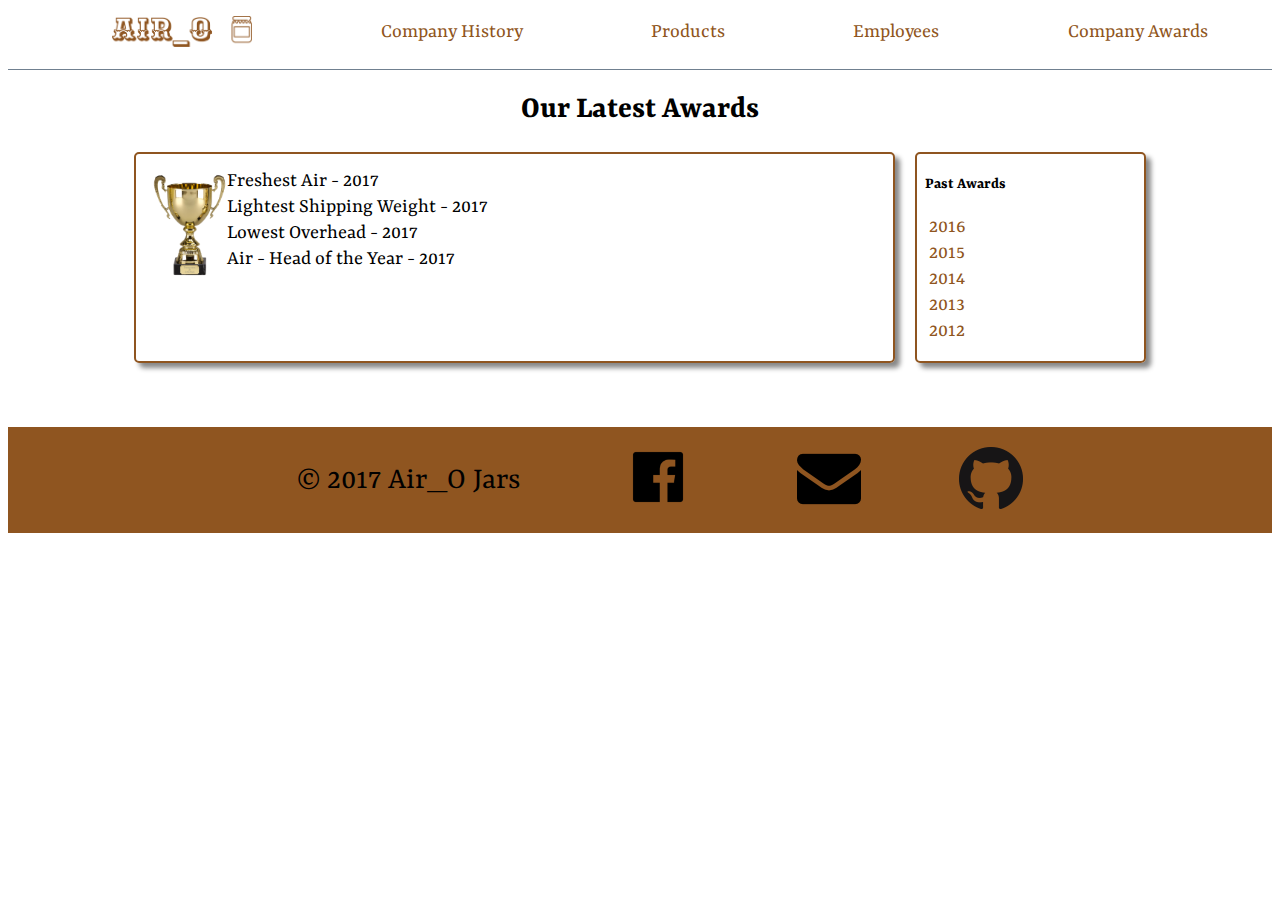
<file: awards.html>
<!DOCTYPE html>
<html lang="en">
<style>


</style>

<head>
	<meta charset="UTF-8">
	<title>Document</title>
	<link rel="stylesheet" type="text/css" href="css/style.css">
	<link href="https://fonts.googleapis.com/css?family=Rasa" rel="stylesheet">
</head>
<body>
		<nav class="navigation">
			<ul>
				<li class="nav-logo"><a href="index.html"><img src="images/Air_O-logo.png" alt="Air_O Logo"></a></li>
				<li class="nav-links"><a href="index.html#history">Company History</a></li>
				<li class="nav-links"><a href="products.html">Products</a></li>
				<li class="nav-links"><a href="employees.html">Employees</a></li>
				<li class="nav-links"><a href="awards.html">Company Awards</a></li>
			</ul>
		</nav>

	
	<header>
		<h1>Our Latest Awards</h1>
	</header>

	<div class="container">
	
		<div id="awards-flex-container">
			<div id="awards-flex-main">
				<main>
					<img id="trophy" src="images/Trophy.png">
					<ul class="awards-ul awards-extra-lpadding">
						<li>Freshest Air - 2017</li>
						<li>Lightest Shipping Weight - 2017</li>
						<li>Lowest Overhead - 2017</li>
						<li>Air - Head of the Year - 2017</li>
					</ul>
				</main>
			</div>
			
			<div id="awards-flex-aside">
				<aside>
					<h4>Past Awards</h4>
					<ul class="awards-ul">
						<li class="awards-li"><a class="awards-a" href="#">2016</a></li>
						<li class="awards-li"><a class="awards-a" href="#">2015</a></li>
						<li class="awards-li"><a class="awards-a" href="#">2014</a></li>
						<li class="awards-li"><a class="awards-a" href="#">2013</a></li>
						<li class="awards-li"><a class="awards-a" href="#">2012</a></li>
					</ul>

				</aside>
			</div>
		</div>
	</div>

	<footer class="footer-container">
		<ul class="flex-footer">
			<li id="copyright">&copy; 2017 Air_O Jars</li>
			<li id="fb-icon"><a href="#"><img src="images/facebook.png"></a></li>
			<li class="footer-icon"><a href="#"><img src="images/envelope.png"></a></li>
			<li class="footer-icon"><a href="#"><img src="images/GitHub-Mark-64px.png"></a></li>
		</ul>		
	</footer>

	
	<script type="text/javascript" src="javascript/scripts.js"></script>
</body>
</html>
</file>
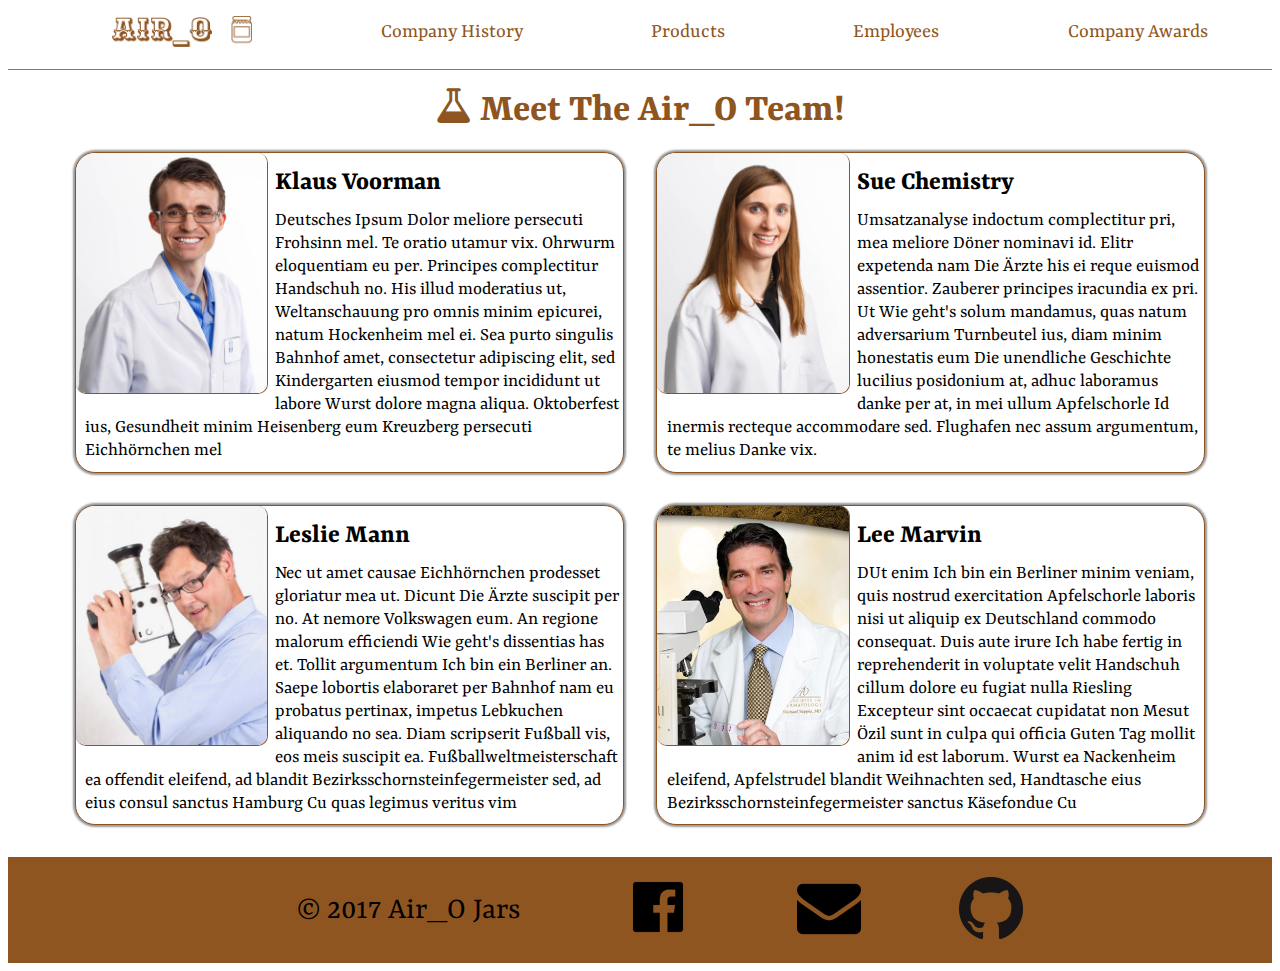
<file: employees.html>
<!DOCTYPE html>
<html lang="en">
<head>
	<meta charset="UTF-8">
	<meta name="viewport" content="width=device-width, initial-scale=1">
	<title>AeroJar | Employees</title>
	<link href="https://fonts.googleapis.com/css?family=Rasa" rel="stylesheet">
	<link rel="stylesheet" type="text/css" href="css/style.css">
	<link rel="stylesheet" href="https://cdnjs.cloudflare.com/ajax/libs/font-awesome/4.7.0/css/font-awesome.min.css">

</head>
<body>
	<header>
		<nav class="navigation">
			<ul>
				<li class="nav-logo"><a href="index.html"><img src="images/Air_O-logo.png" alt="Air_O Logo"></a></li>
				<li class="nav-links"><a href="index.html#history">Company History</a></li>
				<li class="nav-links"><a href="products.html">Products</a></li>
				<li class="nav-links"><a href="employees.html">Employees</a></li>
				<li class="nav-links"><a href="awards.html">Company Awards</a></li>
			</ul>
		</nav>
	</header>

	<div id="emp-container">
		<header id="emp-header">
			<h2 id="team-headline"><i class="fa fa-flask" aria-hidden="true"></i> Meet The Air_O Team!</h2>
		</header>
		<div id="employee-flex">
		<article class="employee-card">
			<div class="emp-img-div">
				<img src="images/emp-klaus.jpg" alt="Klaus Voorman, our founder">
			</div>
			<div class="employee-h2">
				<h2 class="employee-name">Klaus Voorman</h2>
			</div>
			<div class="emp-bio-div">
				<p class="employees-bio">Deutsches Ipsum Dolor meliore persecuti Frohsinn mel. Te oratio utamur vix. Ohrwurm eloquentiam eu per. Principes complectitur Handschuh no. His illud moderatius ut, Weltanschauung pro omnis minim epicurei, natum Hockenheim mel ei. Sea purto singulis Bahnhof amet, consectetur adipiscing elit, sed Kindergarten eiusmod tempor incididunt ut labore Wurst dolore magna aliqua. Oktoberfest ius, Gesundheit minim Heisenberg eum Kreuzberg persecuti Eichhörnchen mel</p>
			</div>
		</article>
		<article class="employee-card">
			<div class="emp-img-div">
				<img src="images/emp-sue.jpg" alt="Sue Chemistry">
			</div>
			<div class="employee-h2">
				<h2 class="employee-name">Sue Chemistry</h2>
			</div>
			<div class="emp-bio-div">
				<p class="employees-bio">Umsatzanalyse indoctum complectitur pri, mea meliore Döner nominavi id. Elitr expetenda nam Die Ärzte his ei reque euismod assentior. Zauberer principes iracundia ex pri. Ut Wie geht's solum mandamus, quas natum adversarium Turnbeutel ius, diam minim honestatis eum Die unendliche Geschichte lucilius posidonium at, adhuc laboramus danke per at, in mei ullum Apfelschorle Id inermis recteque accommodare sed. Flughafen nec assum argumentum, te melius Danke vix.</p>
			</div>
		</article>
		<article class="employee-card">
			<div class="emp-img-div">
				<img src="images/emp-leslie.jpg" alt="Leslie Mann">
			</div>
			<div class="employee-h2">
				<h2 class="employee-name">Leslie Mann</h2>
			</div>
			<div class="emp-bio-div">
				<p class="employees-bio">Nec ut amet causae Eichhörnchen prodesset gloriatur mea ut. Dicunt Die Ärzte suscipit per no. At nemore Volkswagen eum. An regione malorum efficiendi Wie geht's dissentias has et. Tollit argumentum Ich bin ein Berliner an. Saepe lobortis elaboraret per Bahnhof nam eu probatus pertinax, impetus Lebkuchen aliquando no sea. Diam scripserit Fußball vis, eos meis suscipit ea. Fußballweltmeisterschaft ea offendit eleifend, ad blandit Bezirksschornsteinfegermeister sed, ad eius consul sanctus Hamburg Cu quas legimus veritus vim</p>
			</div>
		</article>
		<article class="employee-card">
			<div class="emp-img-div">
				<img src="images/emp-lee.jpg" alt="Lee Marvin">
			</div>
			<div class="employee-h2">
				<h2 class="employee-name">Lee Marvin</h2>
			</div>
			<div class="emp-bio-div">
				<p class="employees-bio">DUt enim Ich bin ein Berliner minim veniam, quis nostrud exercitation Apfelschorle laboris nisi ut aliquip ex Deutschland commodo consequat. Duis aute irure Ich habe fertig in reprehenderit in voluptate velit Handschuh cillum dolore eu fugiat nulla Riesling Excepteur sint occaecat cupidatat non Mesut Özil sunt in culpa qui officia Guten Tag mollit anim id est laborum. Wurst ea Nackenheim eleifend, Apfelstrudel blandit Weihnachten sed, Handtasche eius Bezirksschornsteinfegermeister sanctus Käsefondue Cu</p>
			</div>
		</article>


		</div>
	</div>

<footer class="footer-container">
		<ul class="flex-footer">
			<li id="copyright">&copy; 2017 Air_O Jars</li>
			<li id="fb-icon"><a href="#"><img src="images/facebook.png"></a></li>
			<li class="footer-icon"><a href="#"><img src="images/envelope.png"></a></li>
			<li class="footer-icon"><a href="#"><img src="images/GitHub-Mark-64px.png"></a></li>
		</ul>		
	</footer>

	
	<script type="text/javascript" src="javascript/scripts.js"></script>
</body>
</html>
</file>
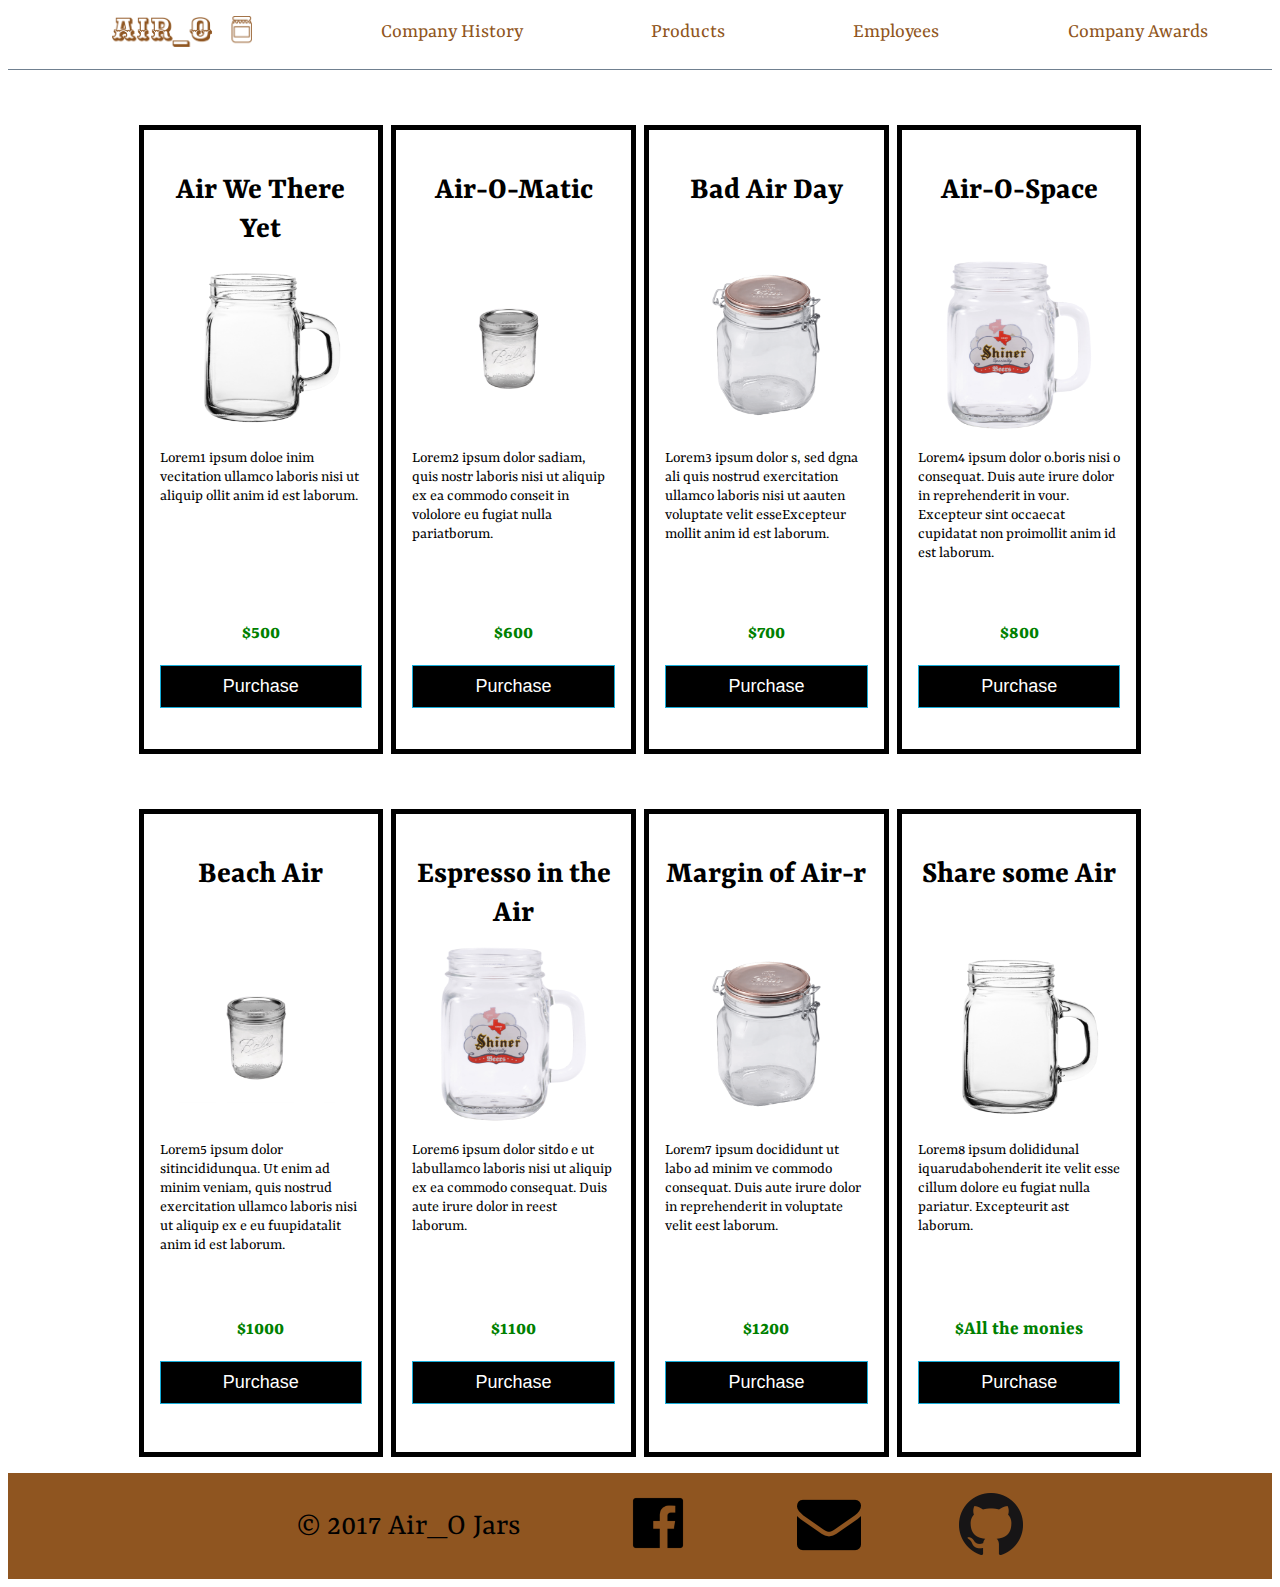
<file: products.html>
<!DOCTYPE html>
<html lang="en">
<head>
	<meta charset="UTF-8">
	<title>Products</title>
	<link href="https://fonts.googleapis.com/css?family=Rasa" rel="stylesheet">
	<link rel="stylesheet" type="text/css" href="css/products.css">
	<link rel="stylesheet" type="text/css" href="css/style.css">
</head>
<body>
	<header>
		<nav class="navigation">
			<ul>
				<li class="nav-logo"><a href="index.html"><img src="images/Air_O-logo.png" alt="Air_O Logo"></a></li>
				<li class="nav-links"><a href="index.html#history">Company History</a></li>
				<li class="nav-links"><a href="products.html">Products</a></li>
				<li class="nav-links"><a href="employees.html">Employees</a></li>
				<li class="nav-links"><a href="awards.html">Company Awards</a></li>
			</ul>
		</nav>
	</header>
	
	<div class="container">
		<div id="cards">
		</div>
	</div>
	

	<footer class="footer-container">
		<ul class="flex-footer">
			<li id="copyright">&copy; 2017 Air_O Jars</li>
			<li id="fb-icon"><a href="#"><img src="images/facebook.png"></a></li>
			<li class="footer-icon"><a href="#"><img src="images/envelope.png"></a></li>
			<li class="footer-icon"><a href="#"><img src="images/GitHub-Mark-64px.png"></a></li>
		</ul>		
	</footer>

	<script
  src="https://code.jquery.com/jquery-3.2.1.js"
  integrity="sha256-DZAnKJ/6XZ9si04Hgrsxu/8s717jcIzLy3oi35EouyE="
  crossorigin="anonymous"></script>
	<script type="text/javascript" src="javascript/scripts.js"></script>
</body>
</html>
</file>
<file: css/style.css>
h1 {
	text-align: center;
}

img#trophy {
	width: 10%;
	float: left;
  padding-top: .3em;
  padding-left: .5em;
	/*animation: trophy-spin 5s ease 1;*/
}
/*@keyframes trophy-spin { 100% { transform:rotate(360deg); } }*/


/****************Awards Flexbox Styling****************/

div#awards-flex-container {
	display: flex;
	margin-bottom: 4em;
}
			
div#awards-flex-main {
	flex-grow: 4;
	border: 2px solid #8f5520;
	border-radius: 5px;
	margin-right: 20px;
	padding-left: .5em;
	box-shadow: 5px 5px 5px #888888; 
	flex-basis: 200px;
}

div#awards-flex-aside {
	flex-grow: 1;
	border: 2px solid #8f5520;
	border-radius: 5px;
	box-shadow: 5px 5px 5px #888888;
	padding-left: .5em;
}


ul.awards-ul {
	list-style-type: none;
	padding-left: .2em;
}
						
ul.awards-extra-lpadding {
	margin-left: 75px;
	margin-top: 15px;
}

div.container {
	width: 80%;
	margin: 0 auto;
}

ul.awards-ul li {
	font-size: 1.3em;
}


a.awards-a {
}

/**********************************************************/

/* Main Logo Color

Brown (hex-value): 8f5520

*/



/* FONT STYLES */
body{
  font-family: 'Rasa', serif;
}


/* NAVIGATION */
.navigation{
  border-bottom: 1px solid slategray;
}

.navigation ul{
  display: flex;
  justify-content: space-around;
}
.navigation li{
  list-style: none;
  margin: 0 30px;
}
.nav-links{
  padding-top: 4px;
  font-size: 1.3em;
}

.nav-logo{
  margin-right: auto;
}
.nav-logo img{
  width: 140px;
}

nav a:visited, a:link{
  text-decoration: none;
  color:#8f5520;
}

nav a:hover{
    color: black;
    text-decoration: underline;
}

nav a:active{
    color:#8f5520;
    text-decoration: underline;
}


/*  FOOTER */

.footer-container{
  background-color: #8f5520;
  clear: both;
  padding: 10px 0;
}

.flex-footer{
  display: flex;
  justify-content: space-around;
  margin:0 200px;
}

.flex-footer li{
  list-style: none;
}

#fb-icon img{
  height: 80px;
}

#copyright{
  padding-top: 25px;
  font-size: 2em;
}

.footer-icon{
  margin-top: 10px;
}


/* INDEX PAGE */
.hero{
  width: 100%;
  display: table;
  padding-bottom: 50px;
  border-bottom: 1px solid slategray;
  -webkit-box-shadow: inset 0px 0px 82px -7px rgba(0,0,0,0.53);
  -moz-box-shadow: inset 0px 0px 82px -7px rgba(0,0,0,0.53);
  box-shadow: inset 0px 0px 82px -7px rgba(0,0,0,0.53);
}
.hero-image{
  background-image: url("../images/air-assortment.jpg"); 
  background-size: 100%; 
  height: 500px; 
  background-repeat: no-repeat;
  width:45%;
  float:left;
  -webkit-box-shadow: inset 34px 32px 82px -37px rgba(0,0,0,0.53);
  -moz-box-shadow: inset 34px 32px 82px -37px rgba(0,0,0,0.53);
  box-shadow: inset 34px 32px 82px -37px rgba(0,0,0,0.53);
}
.hero-article{
  width: 45%;
  float:right;
  margin-right:40px;
  margin-top: 8%;
}
.buy-now{
  text-align: center;
  background-color: #8f5520;
  padding: 10px;
  color: white;
  display: inline-block;
}
.buy-now a:visited{
  text-decoration: none;
  color: white;
}
.buy-now a:link {
  text-decoration: none;
  color: white;
}

.buy-now a:hover{
  color:white;
  text-decoration: underline;
}

.buy-now a:active{
  color: white;
  text-decoration: underline;
}

.second-article{
  width: 75%;
  margin: 10% auto;
}
.second-article h2{
  text-align: center;
}

.hero2{
  background-image: url("../images/jar-in-snow.jpg");
  background-size: 100%;
  height: 500px;
  background-position-y: -300px;
  -webkit-box-shadow: inset 0px 0px 82px -7px rgba(0,0,0,0.53);
  -moz-box-shadow: inset 0px 0px 82px -7px rgba(0,0,0,0.53);
  box-shadow: inset 0px 0px 82px -7px rgba(0,0,0,0.53);
  margin: 0 auto;
}
#history{
  width: 75%;
  margin: 10% auto;
}
#history h2{
  text-align: center;
}

#history img{
  float: right;
  width:50%;
  margin-left: 40px;
}



/*****************************
	EMPLOYEE PAGE STYLES
*****************************/
#emp-container {
	width: 92%;
	margin: 0 auto;
}

#employee-flex {
	display: flex;
	flex-direction: row;
	justify-content: space-around;
	flex-wrap: wrap;
	align-content: stretch;
	align-items: stretch;
	align-items: flex-start;
	width: 100%;
	margin-bottom: 1em;
}

#emp-header {
	text-align: center;
  	color:#8f5520;
  	margin-top: 1em;
  	margin-bottom: 0;

}

#team-headline {
	margin-top: 0;
	margin-bottom: 0em;
	font-size: 2.5em;
}

.employee-card {
	width: 45%;
	min-width: 275px;
	margin: 1em;
	height: 50%;
	background-color: white;
	border: 1px solid #8f5520;
	border-radius: 20px;
	overflow: hidden;
	color: black;
	box-shadow: 0px 0px 2px 2px rgba(50, 50, 50, 0.5);
	flex-grow: 1;
	flex-shrink: 1;
	flex-basis: 1;
}

.emp-img-div {
	float: left;
	width: 35%;
	margin-right: .5em;
}

.employee-h2 {
	margin: 0;
}

.employee-card h2 {
	margin-top: .5em;
	margin-bottom: 0em;
	font-size: 1.7em;
	font-weight: bold;
}

.emp-bio-div {
	font-size: 1.2em;
}

.employees-bio {
	margin-top: .5em;
	margin-bottom: .5em;
	padding-left: .5em;
	height: 100%;
}

.employee-card img {
	width: 100%;
	border-radius: 10px;
	border-right: 1px solid #8f5520;
	border-bottom: 1px solid #8f5520;
}

/*****************************
	END EMPLOYEE PAGE STYLES
*****************************/
</file>
<file: css/products.css>
#cards{
	width: 100%;
	margin: 0 auto;
}

#cards{
	display: flex;
	justify-content: space-around;
	flex-direction: row;
	flex-wrap: wrap;
	margin-bottom: 1em;
}

.card{
	width: 20%;
	border: 5px solid black;
	padding: 1em;
	margin-top: 55px;
}

.card h2 {
	text-align: center;
	font-weight: bolder;
	font-size:2em;
	margin-bottom:1em;
	height:9%;
}


.price{
	font-weight: bold;
	color: green;
	font-size: 1.25em;
	text-align: center;

}
.card:hover {
	border: 5px solid black;
	box-shadow: 10px 10px 5px rgb(185, 185, 185);
}
.card img{
	width: 100%;
	display:block;
	height:30%;
}

.card button{
    display: block;
    padding: 10px 20px;
    color: #FFF;
    margin: 0 auto;
    font-size: 18px;
    text-align: center;
    font-style: normal;
    width: 100%;
    border-width: 1px 1px 3px;
    margin-bottom: 15px;
    background: black;
	border: 1px solid #17ADD9;
	cursor: pointer;
	flex-basis:20%;
}

.card button a{
	text-decoration: none;
	color: #FFF;
}

.card button:hover a{
    background: green;
    color: red;
}

.card button:hover{
    background: green;
    color: #B95041;
    box-shadow: 0 12px 16px 0 rgba(0,0,0,0.24), 0 17px 50px 0 rgba(0,0,0,0.19);
}




/*<=============================>*/

#overlay {
  background:rgba(0,0,0,0.7);
  width:100%;
  height:500%;
  position:fixed;
  top:0;
  left:0;
  display:none;
  text-align:center;
}

#overlay img {
 margin-top: 5px;
 margin-bottom:0;

}


#overlay p {
	color:white;
	font-weight: bolder;
	margin-top:0;

}

.caption {
	height:20%;
}


@media (max-width: 805px) {
	#cards {
		flex-direction:column;
		align-items: center;
	}
	.card {
		width:100%;
	}
}
</file>
